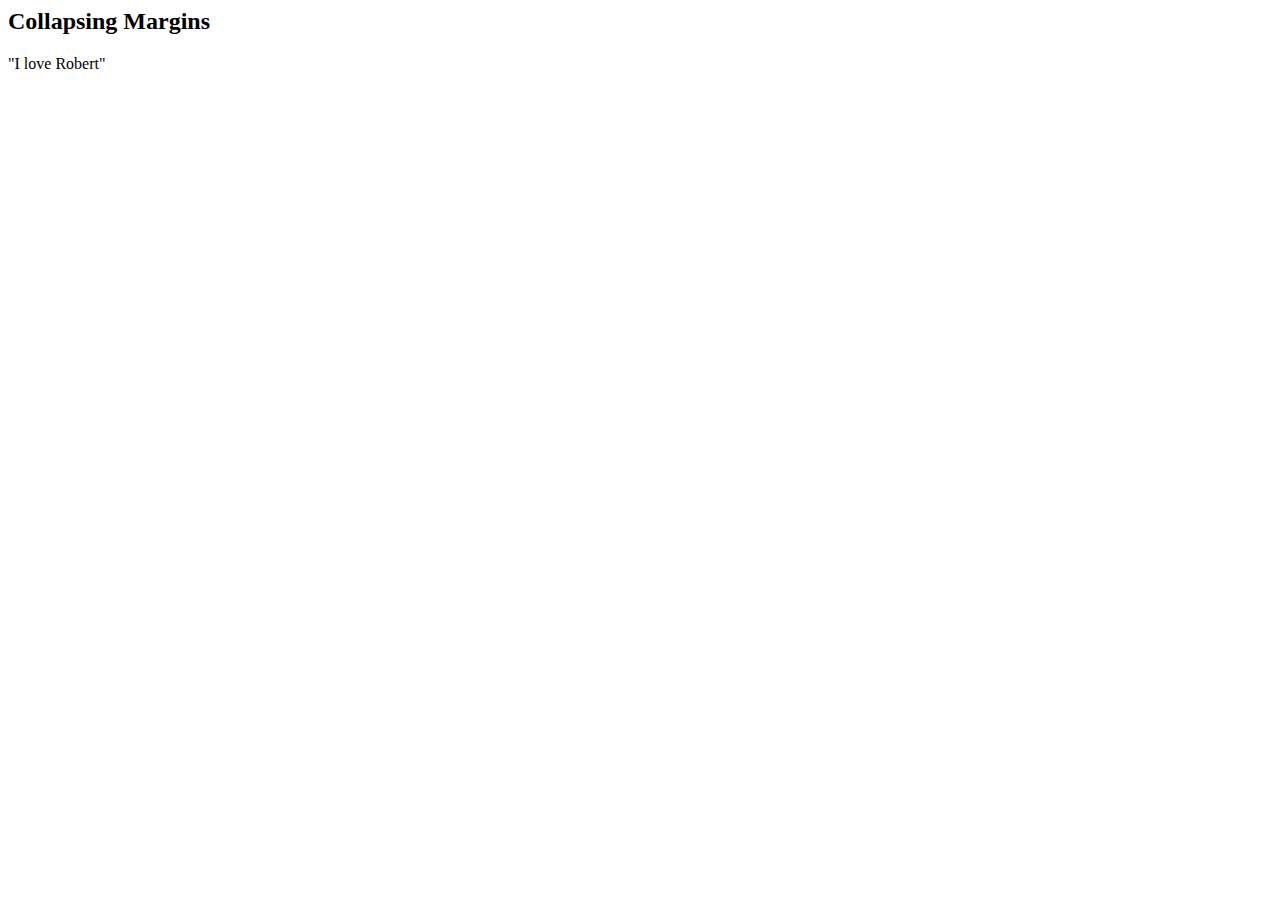
<file: Index.html>
<!DOCTYPE html>
<html lang="en">
<head>
    <meta charset="UTF-8">
    <meta http-equiv="X-UA-Compatible" content="IE=edge">
    <meta name="viewport" content="width=device-width, initial-scale=1.0">
    <link rel="stylesheet" type="text/css" href="style.css">
    <title>Document</title>
</head>
<body>
 <h2>Collapsing Margins</h2>   
 "I love Robert"
</body>
</html>
</file>
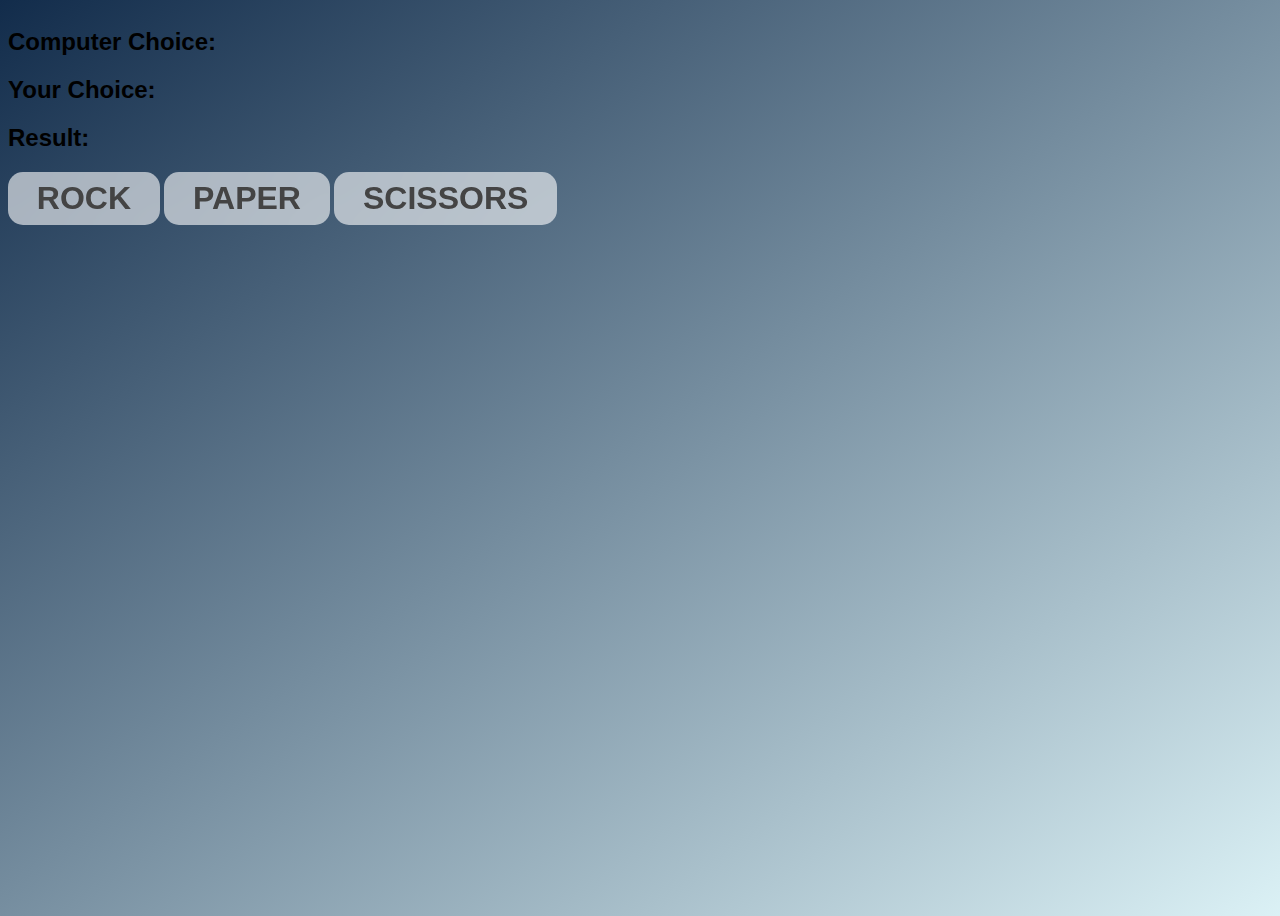
<file: RockPaperScissors/index.html>
<!DOCTYPE html>
<html lang="en">
  <head>
    <meta charset="UTF-8" />
    <meta http-equiv="X-UA-Compatible" content="IE=edge" />
    <meta name="viewport" content="width=device-width, initial-scale=1.0" />
    <link rel="stylesheet" href="style.css" />
    <title>Rock Paper Scissors</title>
  </head>
  <body>
    <h2>Computer Choice:<span id="computer-choice"></span></h2>
    <h2>Your Choice:<span id="user-choice"></span></h2>
    <h2>Result:<span id="result"></span></h2>

    <button id="rock">rock</button>
    <button id="paper">paper</button>
    <button id="scissors">scissors</button>

    <script src="RPS.js" charset="UTF-8"></script>
  </body>
</html>
</file>
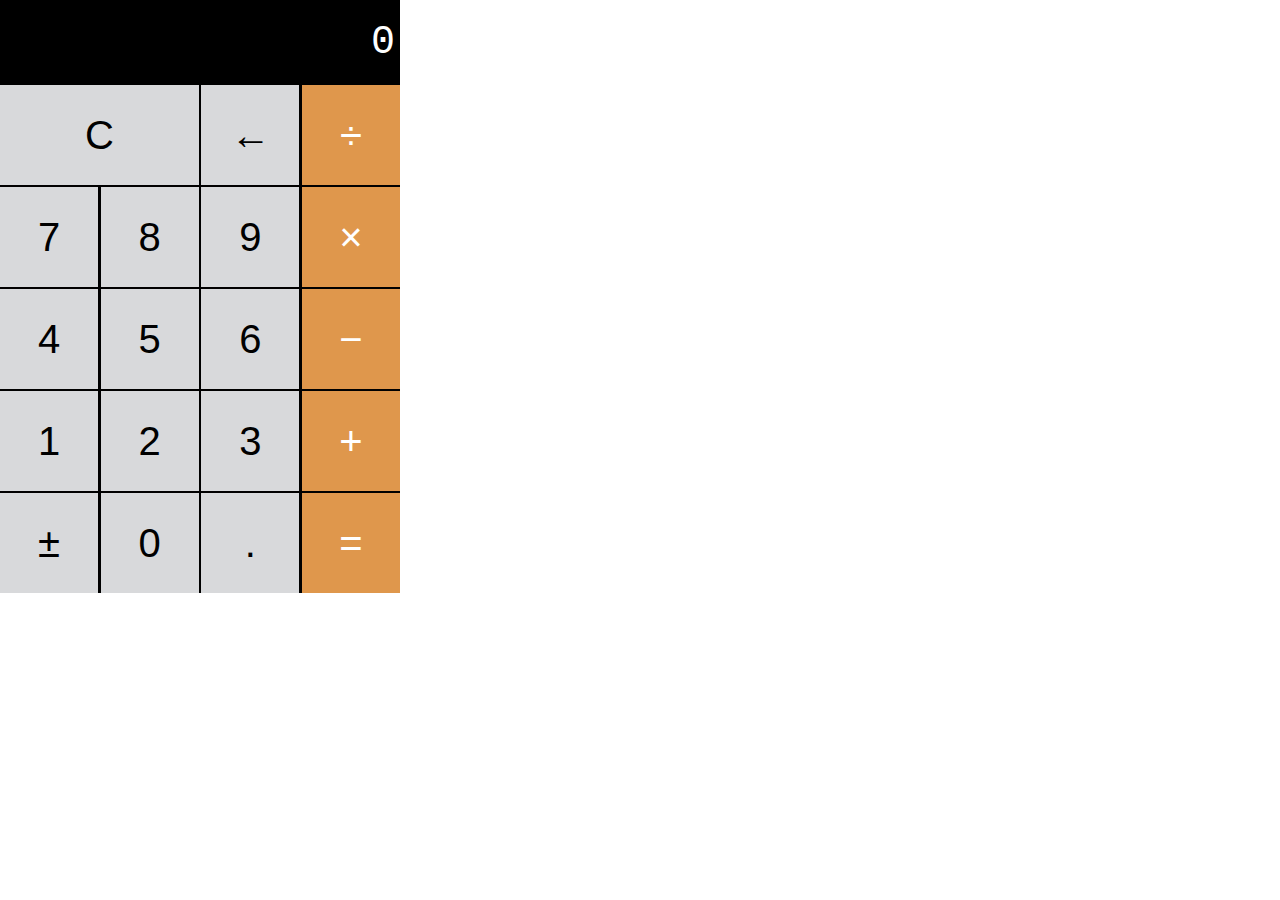
<file: calculator.html>
<!<!DOCTYPE html>
<html lang="en">
  <head>
    <meta charset="UTF-8" />
    <meta http-equiv="X-UA-Compatible" content="IE=edge" />
    <meta name="viewport" content="width=device-width, initial-scale=1.0" />
    <link rel="stylesheet" href="calculator.css" />
    <title>Calculator_Project</title>
  </head>
  <body>
    <div class="wrapper">
      <section id="screen" class="screen">0</section>
      <section class="calc-buttons">
        <div class="calc-button-row">
          <button onclick="clearDisplay()" class="calc-button double">C</button>
          <button onclick="backspace()" class="calc-button">&larr;</button>
          <button onclick="divide()" class="calc-button">&divide;</button>
        </div>
        <div class="calc-button-row">
          <button onclick="numSeven()" class="calc-button">7</button>
          <button onclick="numEight()" class="calc-button">8</button>
          <button onclick="numNine()" class="calc-button">9</button>
          <button onclick="multiply()" class="calc-button">&#215;</button>
        </div>
        <div class="calc-button-row">
          <button onclick="numFour()" class="calc-button">4</button>
          <button onclick="numFive()" class="calc-button">5</button>
          <button onclick="numSix()" class="calc-button">6</button>
          <button onclick="subtract()" class="calc-button">&#8722;</button>
        </div>
        <div class="calc-button-row">
          <button onclick="numOne()" class="calc-button">1</button>
          <button onclick="numTwo()" class="calc-button">2</button>
          <button onclick="numThree()" class="calc-button">3</button>
          <button onclick="add()" class="calc-button">&plus;</button>
        </div>
        <div class="calc-button-row">
          <button onclick="posNeg()" class="calc-button">&plusmn;</button>
          <button onclick="numZero()" class="calc-button">0</button>
          <button onclick="point()" class="calc-button">.</button>
          <button onclick="equals()" class="calc-button">&equals;</button>
        </div>
      </section>
    </div>
    <script src="calculator.js"></script>
  </body>
</html>
</file>
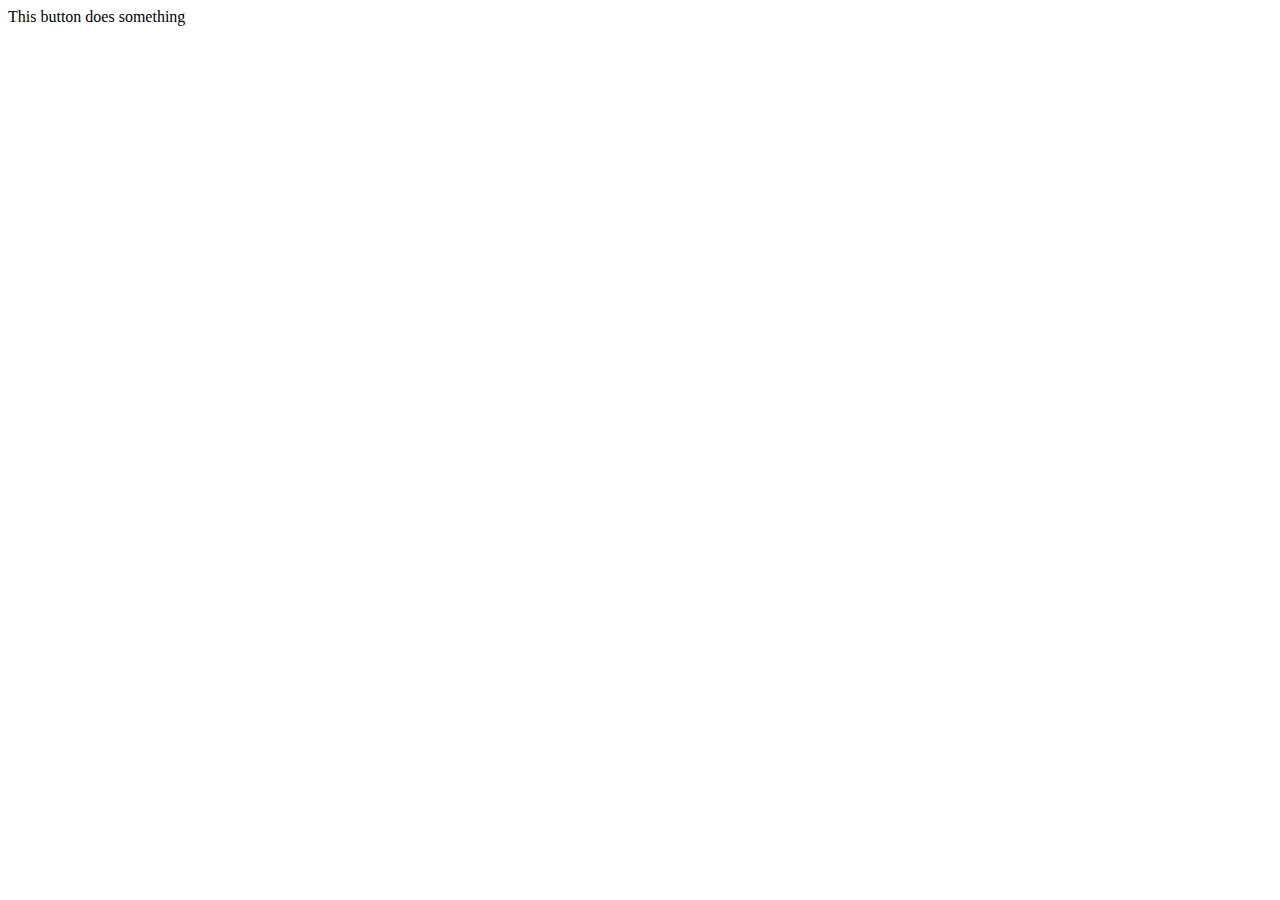
<file: practice.html>
<!DOCTYPE html>
<html lang="en">
  <head>
    <meta charset="UTF-8" />
    <meta http-equiv="X-UA-Compatible" content="IE=edge" />
    <meta name="viewport" content="width=device-width, initial-scale=1.0" />
    <link rel="stylesheet" href="practicestyle.css" />
    <title>Practice</title>
  </head>
  <body>
    





    <script>
      






    </script>
    <buttton onclick="functionName()">This button does something</buttton>
  </body>
</html>
</file>
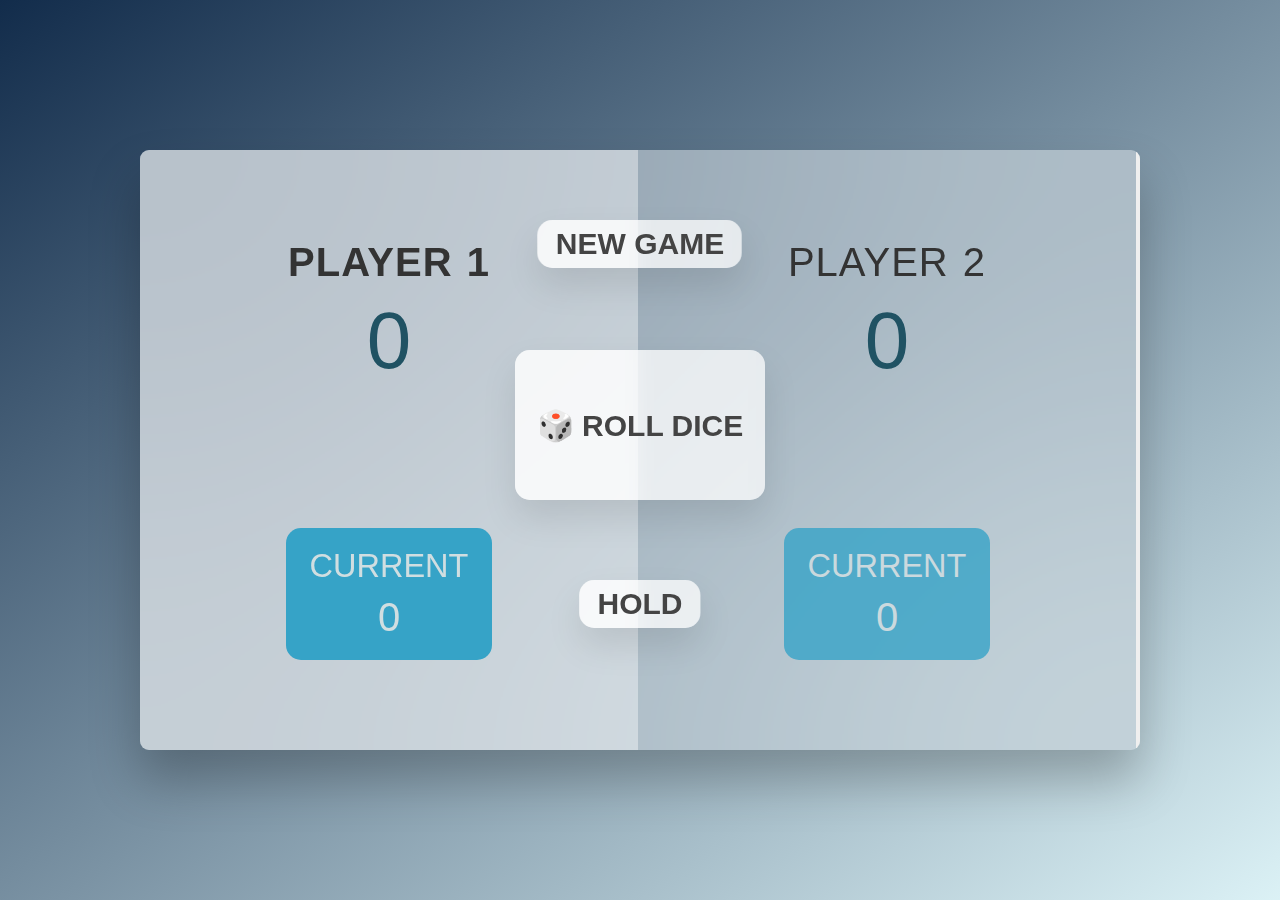
<file: DiceGame/dicegame.html>
<!DOCTYPE html>
<html lang="en">
  <head>
    <meta charset="UTF-8" />
    <meta name="viewport" content="width=device-width, initial-scale=1.0" />
    <meta http-equiv="X-UA-Compatible" content="ie=edge" />
    <link rel="stylesheet" href="style.css" />
    <title>Dice Game</title>
  </head>
  <body>
    <main>
      <section class="player player--0 player--active">
        <h2 class="name" id="name--0">Player 1</h2>
        <p class="score" id="score--0">43</p>
        <div class="current">
          <p class="current-label">Current</p>
          <p class="current-score" id="current--0">0</p>
        </div>
      </section>
      <section class="player player--1">
        <h2 class="name" id="name--1">Player 2</h2>
        <p class="score" id="score--1">24</p>
        <div class="current">
          <p class="current-label">Current</p>
          <p class="current-score" id="current--1">0</p>
        </div>
      </section>
      <button class="dice"></button>
      <button class="btn btn--new"> New game</button>
      <button class="btn btn--roll">🎲 Roll dice</button>
      <button class="btn btn--hold"> Hold</button>
    </main>
    <script src="script.js"></script>
  </body>
</html>
</file>
<file: style.css>
h2 {
    margin:0 0 20px 0;
}

p {
    margin: 10px 0 0 0;
}
</file>
<file: RockPaperScissors/style.css>
body {
  background-image: linear-gradient(to top left, #59bfd337 0%, #122c4b 100%);
  display: inline-block;
  align-items: center;
  justify-content: center;
  font-family: sans-serif;
  font-weight: 400;
  height: 100vh;
}
button {
   
    left: 50%;
    color: #444;
    background: none;
    border: none;
    font-family: inherit;
    font-size: 2rem;
    text-transform: uppercase;
    cursor: pointer;
    font-weight: 700;
    background-color: white;
    background-color: rgba(255, 255, 255, 0.6);
    backdrop-filter: blur(10px);
    padding: 0.5rem 1.8rem;
    border-radius: 15px;
     
}
</file>
<file: calculator.css>
html {
  box-sizing: border-box;
}
*,
*:before,
*:after {
  box-sizing: inherit;
}
body {
  padding: 0;
  margin: 0;
}
.wrapper {
  width: 400px;
  background-color: black;
  color: white;
}
.calc-button-row {
  display: flex;
  flex-flow: row nowrap;
  justify-content: space-between;
  margin-bottom: 0.5%;
}
.screen {
  text-align: right;
  font-family: "Courier New", Courier, monospace;
  padding: 20px 5px;
  font-size: 40px;
}
.calc-button {
  background-color: #d8d9db;
  color: black;
  border: none;
  font-size: 40px;
  height: 100px;
  flex-basis: 24.5%;
}
.calc-button:hover {
  background-color: #ebebeb;
}
.calc-button:active {
  background-color: #bbbcbe;
}
.double {
  flex-basis: 49.7%;
}
.triple {
  flex-basis: 74.8%;
}
.calc-button:last-child {
  color: white;
  background-color: #df974c;
}
.calc-button:last-child:hover {
  background-color: #dfb07e;
}
</file>
<file: practicestyle.css>
#hi {
    font-size: 55px;
}
</file>
<file: DiceGame/style.css>
* {
  margin: 0;
  padding: 0;
  box-sizing: inherit;
}

html {
  font-size: 62.5%;
  box-sizing: border-box;
}

body {
  font-family: sans-serif;
  font-weight: 400;
  height: 100vh;
  color: #333;
  background-image: linear-gradient(to top left, #59bfd337 0%, #122c4b 100%);
  display: flex;
  align-items: center;
  justify-content: center;
}

/* LAYOUT */
main {
  position: relative;
  width: 100rem;
  height: 60rem;
  background-color: rgba(255, 255, 255, 0.35);
  backdrop-filter: blur(200px);
  filter: blur();
  box-shadow: 0 3rem 5rem rgba(0, 0, 0, 0.25);
  border-radius: 9px;
  overflow: hidden;
  display: flex;
}

.player {
  flex: 50%;
  padding: 9rem;
  display: flex;
  flex-direction: column;
  align-items: center;
  transition: all 0.75s;
}

/* ELEMENTS */
.name {
  position: relative;
  font-size: 4rem;
  text-transform: uppercase;
  letter-spacing: 1px;
  word-spacing: 2px;
  font-weight: 300;
  margin-bottom: 1rem;
}

.score {
  font-size: 8rem;
  font-weight: 300;
  color: #205263;
  margin-bottom: auto;
}

.player--active {
  background-color: rgba(255, 255, 255, 0.4);
}
.player--active .name {
  font-weight: 700;
}
.player--active .score {
  font-weight: 400;
}

.player--active .current {
  opacity: 1;
}

.current {
  background-color: #36a3c7;
  opacity: 0.8;
  border-radius: 15px;
  color: rgb(208, 222, 225);
  width: 65%;
  padding: 2rem;
  text-align: center;
  transition: all 0.75s;
}

.current-label {
  text-transform: uppercase;
  margin-bottom: 1rem;
  font-size: 3.25rem;
  color: rgb(208, 222, 225);
}

.current-score {
  font-size: 4rem;
}

/* ABSOLUTE POSITIONED ELEMENTS */
.btn {
  position: absolute;
  left: 50%;
  transform: translateX(-50%);
  color: #444;
  background: none;
  border: none;
  font-family: inherit;
  font-size: 3rem;
  text-transform: uppercase;
  cursor: pointer;
  font-weight: 700;
  transition: all 0.2s;
  background-color: white;
  background-color: rgba(255, 255, 255, 0.6);
  backdrop-filter: blur(10px);
  padding: 0.7rem 1.8rem;
  border-radius: 15px;
  box-shadow: 0 1.75rem 3.5rem rgba(0, 0, 0, 0.1);
}

.btn--new {
  top: 7rem; 
}
.btn--roll {
  top: 20rem;
  width: 25rem;
  height: 15rem;
}
.btn--hold {
  top: 43rem;
  
}

.btn:active {
  transform: translate(-50%, 3px);
  box-shadow: 0 1rem 2rem rgba(0, 0, 0, 0.15);
}

.btn:focus {
  outline: none;
}

.player--winner {
  background-color: #005580;
}

.player--winner .name {
  font-weight: 700;
  color: #3664c7;
}
</file>
